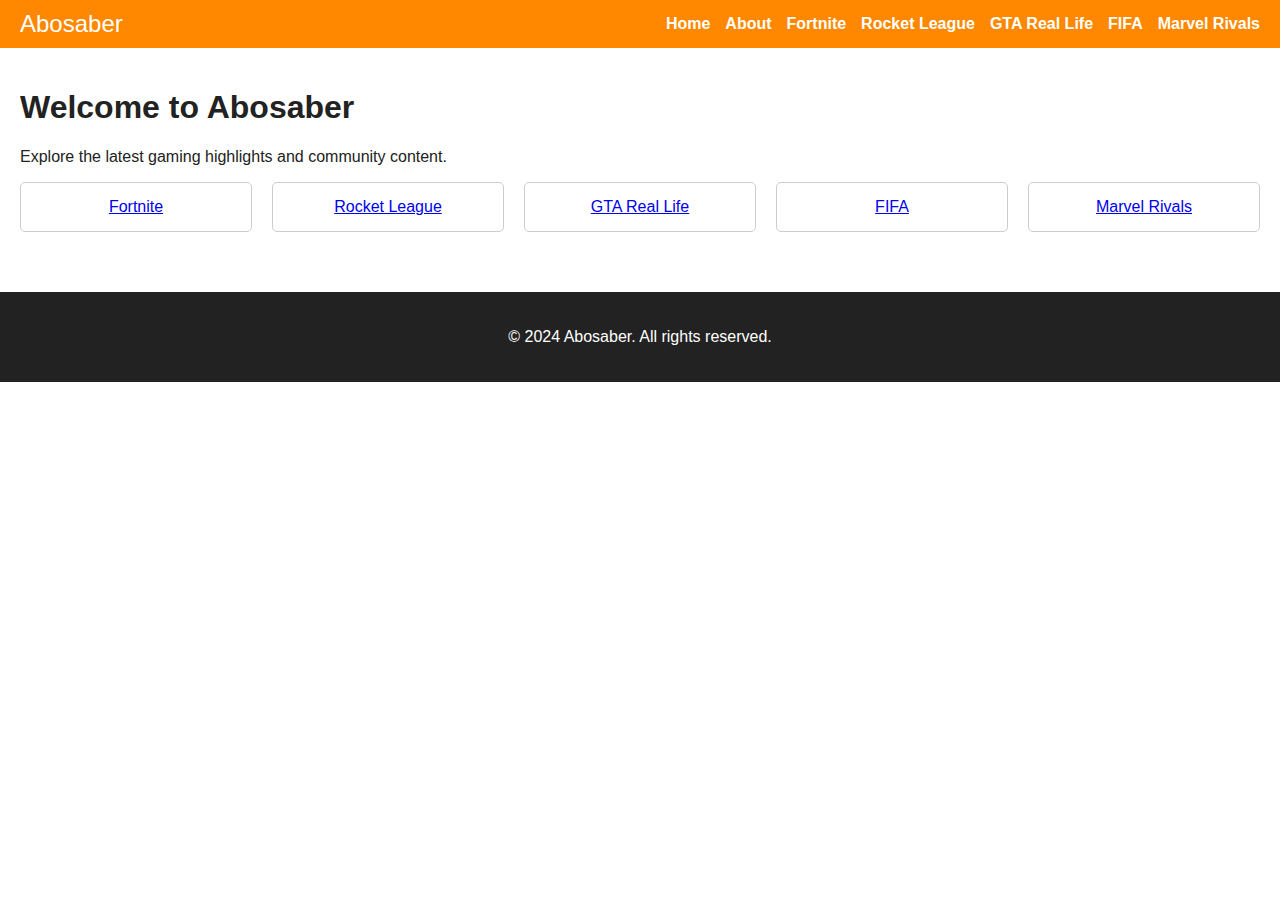
<file: index.html>
<!DOCTYPE html>
<html lang="en">
<head>
  <meta charset="UTF-8">
  <meta name="viewport" content="width=device-width, initial-scale=1.0">
  <link rel="stylesheet" href="/style/style.css">
  <title>Abosaber - Home</title>
  <script>
    document.addEventListener('DOMContentLoaded',()=>{
      fetch('/components/navbar.html').then(r=>r.text()).then(t=>{
        document.getElementById('nav-placeholder').innerHTML=t;
      });
      fetch('/components/footer.html').then(r=>r.text()).then(t=>{
        document.getElementById('footer-placeholder').innerHTML=t;
      });
    });
  </script>
</head>
<body>
  <div id="nav-placeholder"></div>
  <main class="main">
    <h1>Welcome to Abosaber</h1>
    <p>Explore the latest gaming highlights and community content.</p>
    <div class="card-grid">
      <div class="card"><a href="pages/fortnite.html">Fortnite</a></div>
      <div class="card"><a href="pages/rocketleague.html">Rocket League</a></div>
      <div class="card"><a href="pages/gta-real-life.html">GTA Real Life</a></div>
      <div class="card"><a href="pages/fifa.html">FIFA</a></div>
      <div class="card"><a href="pages/marvel-rivals.html">Marvel Rivals</a></div>
    </div>
  </main>
  <div id="footer-placeholder"></div>
</body>
</html>
</file>
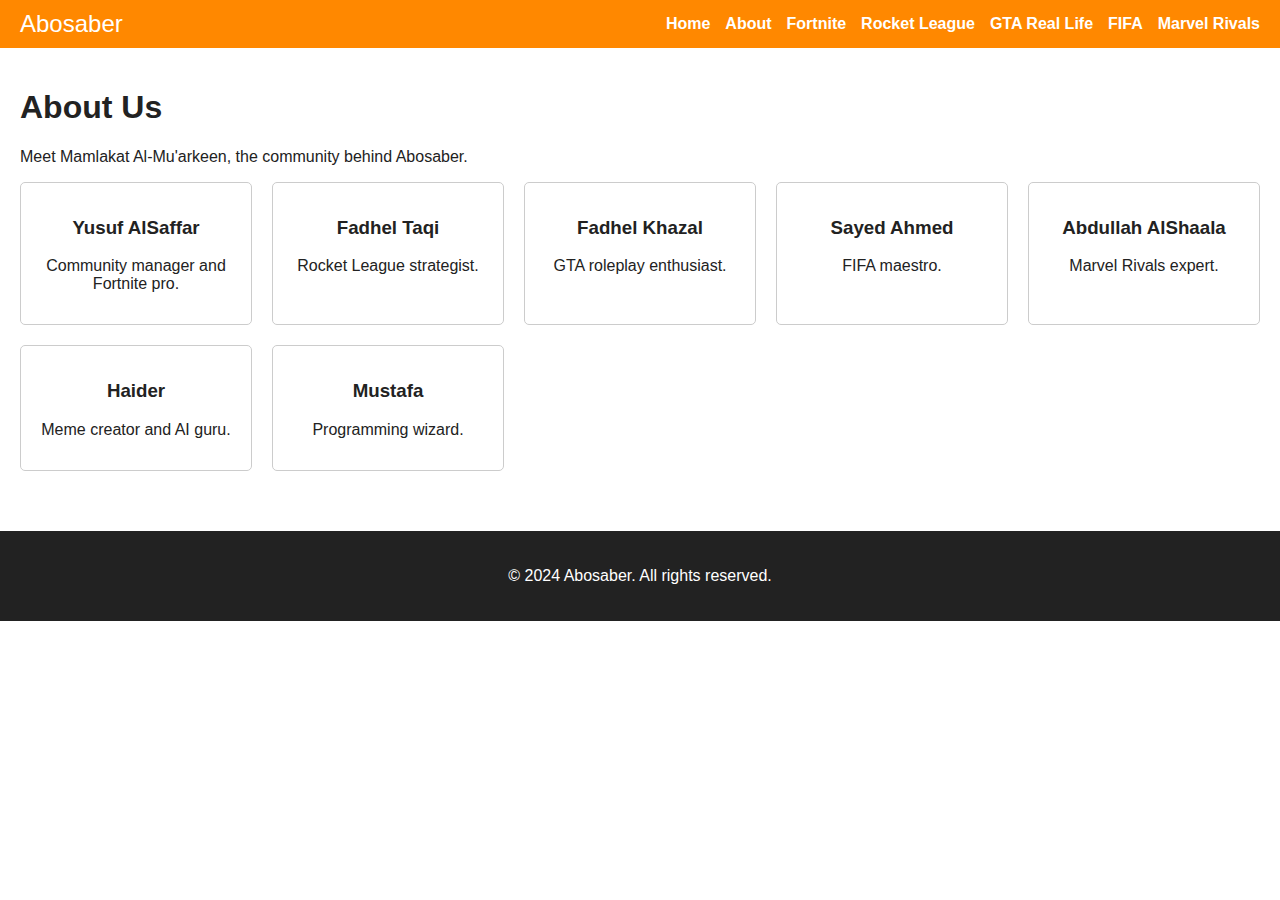
<file: about.html>
<!DOCTYPE html>
<html lang="en">
<head>
  <meta charset="UTF-8">
  <meta name="viewport" content="width=device-width, initial-scale=1.0">
  <link rel="stylesheet" href="/style/style.css">
  <title>About - Abosaber</title>
  <script>
    document.addEventListener('DOMContentLoaded',()=>{
      fetch('/components/navbar.html').then(r=>r.text()).then(t=>{
        document.getElementById('nav-placeholder').innerHTML=t;
      });
      fetch('/components/footer.html').then(r=>r.text()).then(t=>{
        document.getElementById('footer-placeholder').innerHTML=t;
      });
    });
  </script>
</head>
<body>
  <div id="nav-placeholder"></div>
  <main class="main">
    <h1>About Us</h1>
    <p>Meet Mamlakat Al-Mu'arkeen, the community behind Abosaber.</p>
    <div class="card-grid">
      <div class="card"><h3>Yusuf AlSaffar</h3><p>Community manager and Fortnite pro.</p></div>
      <div class="card"><h3>Fadhel Taqi</h3><p>Rocket League strategist.</p></div>
      <div class="card"><h3>Fadhel Khazal</h3><p>GTA roleplay enthusiast.</p></div>
      <div class="card"><h3>Sayed Ahmed</h3><p>FIFA maestro.</p></div>
      <div class="card"><h3>Abdullah AlShaala</h3><p>Marvel Rivals expert.</p></div>
      <div class="card"><h3>Haider</h3><p>Meme creator and AI guru.</p></div>
      <div class="card"><h3>Mustafa</h3><p>Programming wizard.</p></div>
    </div>
  </main>
  <div id="footer-placeholder"></div>
</body>
</html>
</file>
<file: style/style.css>
:root {
  --orange: #ff8800;
  --dark: #222;
  --light: #fff;
}
body {
  margin: 0;
  font-family: Arial, sans-serif;
  background-color: var(--light);
  color: var(--dark);
}
.navbar {
  background-color: var(--orange);
  color: var(--light);
  padding: 10px 20px;
}
.nav-container {
  display: flex;
  align-items: center;
  justify-content: space-between;
}
.logo {
  font-size: 24px;
  color: var(--light);
  text-decoration: none;
}
.nav-links {
  list-style: none;
  display: flex;
  margin: 0;
  padding: 0;
}
.nav-links li {
  margin-left: 15px;
}
.nav-links a {
  color: var(--light);
  text-decoration: none;
  font-weight: bold;
}
.hamburger {
  display: none;
  font-size: 24px;
  cursor: pointer;
}
#menu-toggle {
  display: none;
}
@media (max-width: 600px) {
  .nav-links {
    position: absolute;
    top: 60px;
    left: 0;
    right: 0;
    background-color: var(--orange);
    flex-direction: column;
    display: none;
  }
  .nav-links li {
    margin: 10px 0;
    text-align: center;
  }
  #menu-toggle:checked + .hamburger + .nav-links {
    display: flex;
  }
  .hamburger {
    display: block;
  }
}
.main {
  padding: 20px;
}
.footer {
  background-color: var(--dark);
  color: var(--light);
  text-align: center;
  padding: 20px 0;
  margin-top: 40px;
}
.video-grid {
  display: grid;
  grid-template-columns: repeat(auto-fill,minmax(250px,1fr));
  gap: 20px;
}
.video-card video {
  width: 100%;
  height: auto;
}
.image-gallery {
  display: grid;
  grid-template-columns: repeat(auto-fill,minmax(200px,1fr));
  gap: 10px;
}
.image-gallery img {
  width: 100%;
  height: auto;
  display: block;
}
.card-grid {
  display: grid;
  grid-template-columns: repeat(auto-fill,minmax(200px,1fr));
  gap: 20px;
}
.card {
  padding: 15px;
  border: 1px solid #ccc;
  border-radius: 5px;
  text-align: center;
}
</file>
